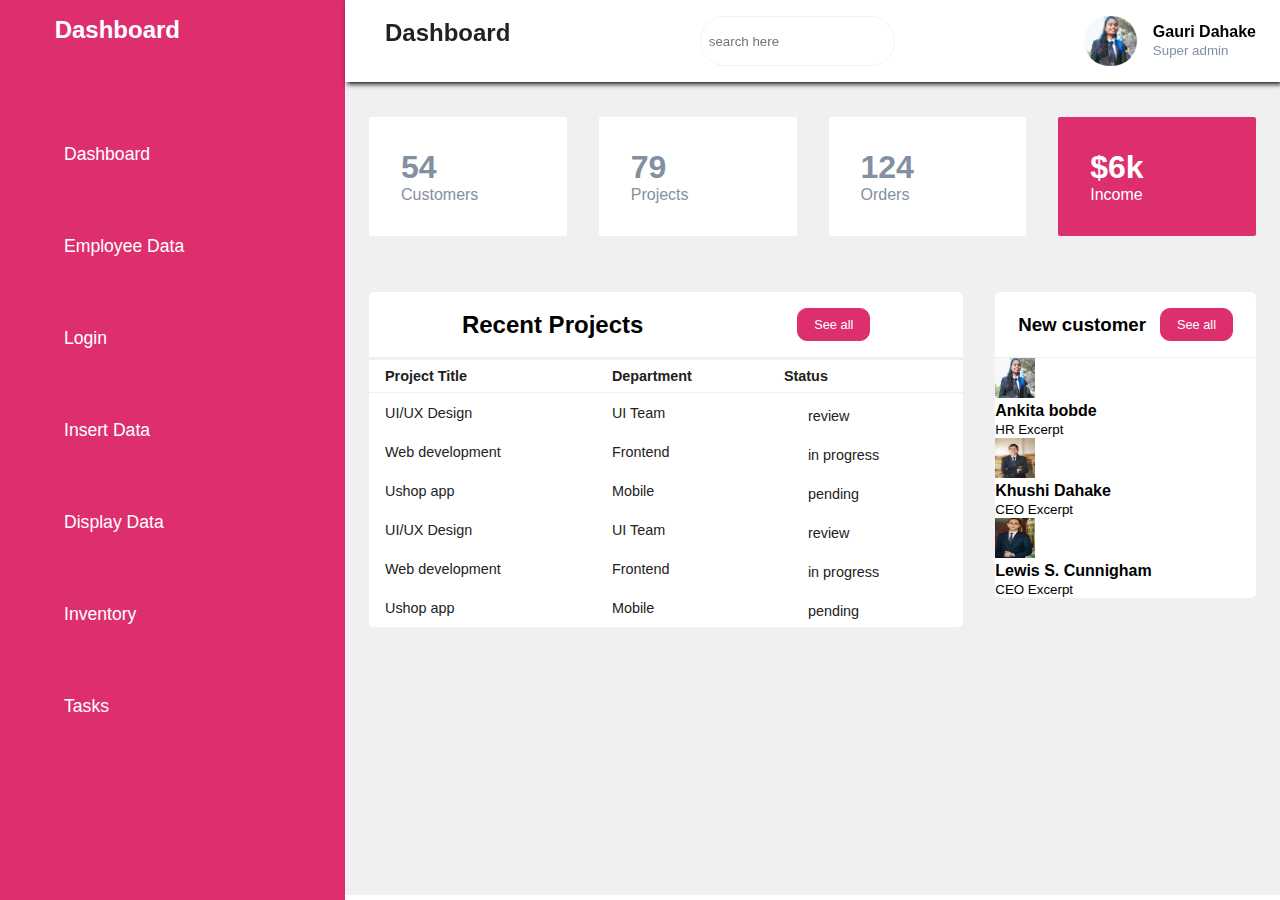
<file: index.html>
<!DOCTYPE html>
<html lang="en">
<head>
    <meta charset="UTF-8">
    <meta name="viewport" content="width=device-width, initial-scale=1.0">
    <title>Accusoft admin</title>
  
    <link rel= "stylesheet" href= "https://maxst.icons8.com/vue-static/landings/line-awesome/line-awesome/1.3.0/css/line-awesome.min.css" >
    <link rel="stylesheet" href="style.css">
</head>
<body>
 <div class="sidebar">
    <div class="sidebar-brand">
        <h2><span class="lab la-accusoft"></span> Dashboard</h2>
    </div>

    <div class="sidebar-menu">
        <ul>
            <li>
                <a href=""><span class="las la-igloo"></span>
                <span>Dashboard</span></a>
            </li>
            <li>
                <a href="update.html"><span class="las la-users"></span>
                <span>Employee Data</span></a>
            </li>
            
            <li>
                <a href="login.html"><span class="las la-user-circle"></span>
                <span>Login</span></a>
            </li>
            <li>
                <a href="insert.html"><span class="las la-shopping-bag"></span>
                <span>Insert Data</span></a>
            </li>
           
            <li>
                <a href="display.html"><span class="las la-clipboard-list"></span>
                <span>Display Data</span></a>
            </li>
            
            <li>
                <a href=""><span class="las la-receipt"></span>
                <span>Inventory</span></a>
            </li>
            
            <li>
                <a href=""><span class="las la-clipboard-list"></span>
                <span>Tasks</span></a>
            </li>
        </ul>
    </div>
 </div>
    
 <div class="main-content">
    <header>
        <h2>
            <label for="">
                <span class="las la-bars"></span>
            </label>
            Dashboard
        </h2>
        <div class="search-wrapper">
            <span class="las la-search"></span>
            <input type="search" placeholder="search here" />
        </div>
        <div class="user-wrapper">
            <img src="gauri.jpg" height="50px" height="50px">
            <div>
                <h4>Gauri Dahake</h4>
                <small>Super admin</small>
            </div>
        </div>
    </header>

    <main>
        <div class="cards">
            <div class="card-single">
                <div>
                    <h1>54</h1>
                    <span>Customers</span>
                </div>
                <div>
                    <span class="las la-users"></span>
                </div>
            </div>
            <div class="card-single">
                <div>
                    <h1>79</h1>
                    <span>Projects</span>
                </div>
                <div>
                    <span class="las la-clipboard"></span>
                </div>
            </div>
            <div class="card-single">
                <div>
                    <h1>124</h1>
                    <span>Orders</span>
                </div>
                <div>
                    <span class="las la-shopping-bag"></span>
                </div>
            </div>
            <div class="card-single">
                   <div>
                    <h1>$6k</h1>
                    <span>Income</span>
                   </div>
                   <div>
                    <span class="lab la-google-wallet"></span>
                   </div>
            </div>

        </div>
        <div class="recent-grid">
            <div class="Projects">
                <div class="card">
                    <div class="card-header">
                        <h2>Recent Projects</h2>
                        <button>See all <span class="las la-arrow-right"></span></button>
                    </div>
                    <div class="card-body">
                        <table width="100%">
                            <thead>
                                <tr>
                                    <td>Project Title</td>
                                    <td>Department</td>
                                    <td>Status</td>
                                </tr>
                            </thead>
                            <tbody>
                                <tr>
                                    <td>UI/UX Design</td>
                                    <td>UI Team</td>
                                    <td>
                                        <span class="status"></span>
                                        review
                                    </td>

                                    <tr>
                                        <td>Web development</td>
                                        <td>Frontend</td>
                                        <td><span class="status"></span>
                                        in progress</td>

                                        <tr>
                                            <td>Ushop app</td>
                                            <td>Mobile</td>
                                            <td><span class="status"></span>
                                            pending</td>
                                        </tr>
                                        <tr>
                                            <td>UI/UX Design</td>
                                            <td>UI Team</td>
                                            <td><span class="status"></span>
                                            review</td>
                                        </tr>
                                        <tr>
                                            <td>Web development</td>
                                            <td>Frontend</td>
                                            <td><span class="status"></span>
                                            in progress</td>
    
                                    </tr>
                                    <tr>
                                        <td>Ushop app</td>
                                        <td>Mobile</td>
                                        <td><span class="status"></span>
                                        pending</td>
                                    </tr>
                                    
                                </tr>
                                
                            </tbody>
                        </table>
                    </div>

                </div>
            </div>
             <div class="customers">
              <div class="card">
                <div class="card-header">
                    <h3>New customer</h3>
                    <button>See all <span class="las la-arrow-right">

                    </span></button>
                </div>
                <div class="card-body">
                     <div class="customer">
                       <div>
                        <img src="gauri.jpg" width="40px" height="40px">
                        <div>
                            <h4>Ankita bobde</h4>
                            <small>HR Excerpt</small>
                        </div>
                       </div>
                       <span class="las la-user-circle"></span>
                       <span class="las la-comment"></span>
                       <span class="las la-phone"></span>
                    </div> 

                
                    <div class="img1">
                        <img src="place_5.jpg" width="40px" height="40px">
                        <div>
                            <h4>Khushi Dahake</h4>
                            <small>CEO Excerpt</small>
                        </div>
                       </div>
                       <span class="las la-user-circle"></span>
                       <span class="las la-comment"></span>
                       <span class="las la-phone"></span>
                    </div>

                     <div class="img2">
                        <img src="place_3.jpg" width="40px" height="40px">
                        <div>
                            <h4>Lewis S. Cunnigham</h4>
                            <small>CEO Excerpt</small>
                        </div>
                       </div>
                       <span class="las la-user-circle"></span>
                       <span class="las la-comment"></span>
                       <span class="las la-phone"></span>
                    </div> 

                    

                </div>
              </div>

        </div>
    </main>
 </div>
</body>
</html>
</file>
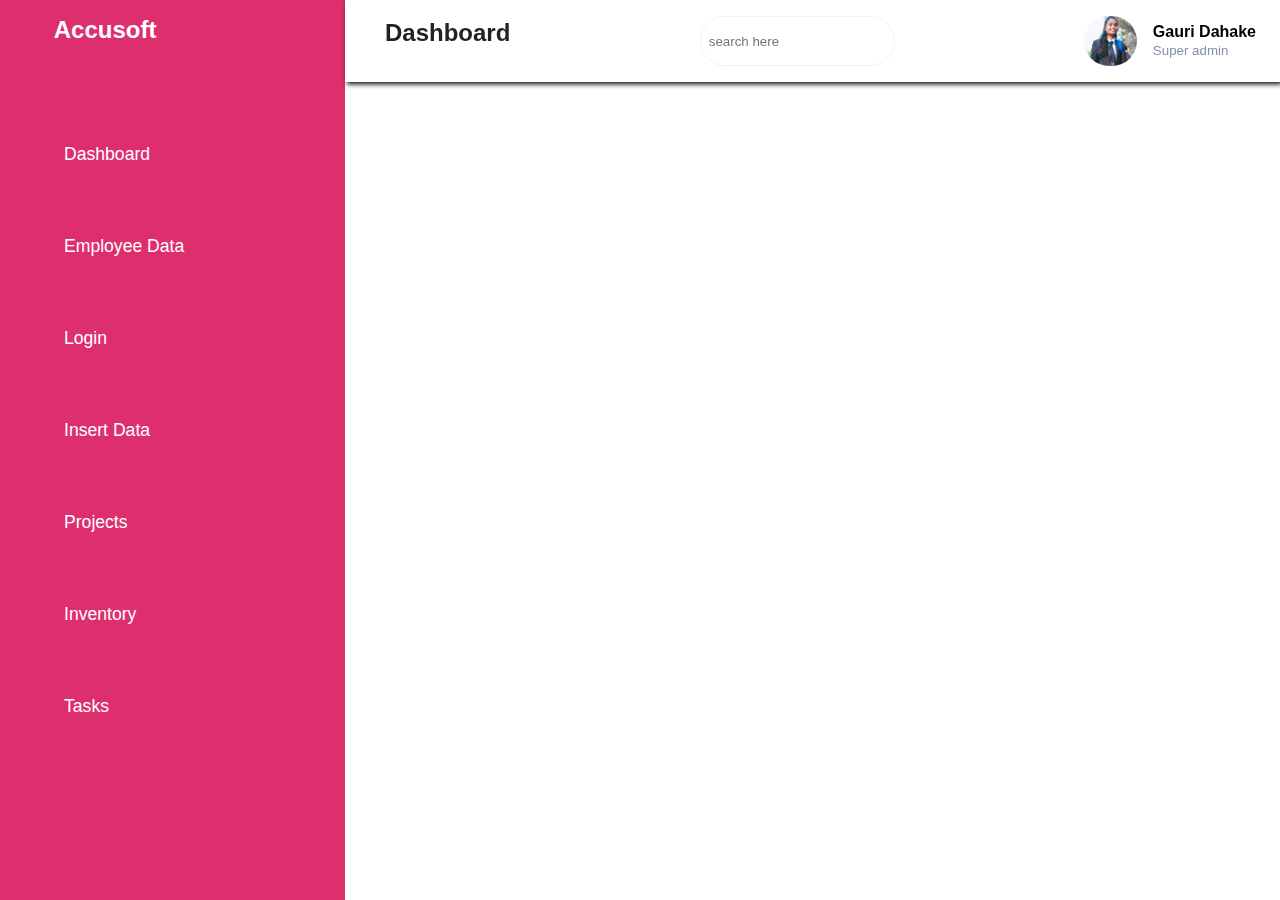
<file: display.html>
<!DOCTYPE html>
<html lang="en">
<head>
    <meta charset="UTF-8">
    <meta name="viewport" content="width=device-width, initial-scale=1.0">
    <title>Accusoft admin</title>
  
    <link rel= "stylesheet" href= "https://maxst.icons8.com/vue-static/landings/line-awesome/line-awesome/1.3.0/css/line-awesome.min.css" >
    <link rel="stylesheet" href="style.css">
</head>
<body>
 <div class="sidebar">
    <div class="sidebar-brand">
        <h2><span class="lab la-accusoft"></span> Accusoft</h2>
    </div>

    <div class="sidebar-menu">
        <ul>
            <li>
                <a href=""><span class="las la-igloo"></span>
                <span>Dashboard</span></a>
            </li>
            <li>
                <a href=""><span class="las la-users"></span>
                    
                <span>Employee Data</span></a>
            </li>
            <li>
                <a href=""><span class="las la-user-circle"></span>
                <span>Login</span></a>
            </li>
            <li>
                <a href=""><span class="las la-shopping-bag"></span>
                <span>Insert Data</span></a>
            </li>
            <li>
                <a href=""><span class="las la-clipboard-list"></span>
                <span>Projects</span></a>
            </li>
            
            <li>
                <a href=""><span class="las la-receipt"></span>
                <span>Inventory</span></a>
            </li>
           
            <li>
                <a href=""><span class="las la-clipboard-list"></span>
                <span>Tasks</span></a>
            </li>
        </ul>
    </div>
 </div>

 <div class="main-content">
    <header>
        <h2>
            <label for="">
                <span class="las la-bars"></span>
            </label>
            Dashboard
        </h2>
        <div class="search-wrapper">
            <span class="las la-search"></span>
            <input type="search" placeholder="search here" />
        </div>
        <div class="user-wrapper">
            <img src="gauri.jpg" height="50px" height="50px">
            <div>
                <h4>Gauri Dahake</h4>
                <small>Super admin</small>
            </div>
        </div>
    </header>


    <style>
        th{
            background-color: #DD2F6E;
            
        }
        table{
            margin-top: 100px;
            width: 100%;
        }
        
    </style>
</head>
<body>

     <h1 id="demo"></h1>
     <script src="display.js"></script>
     
</body>
</html>
</file>
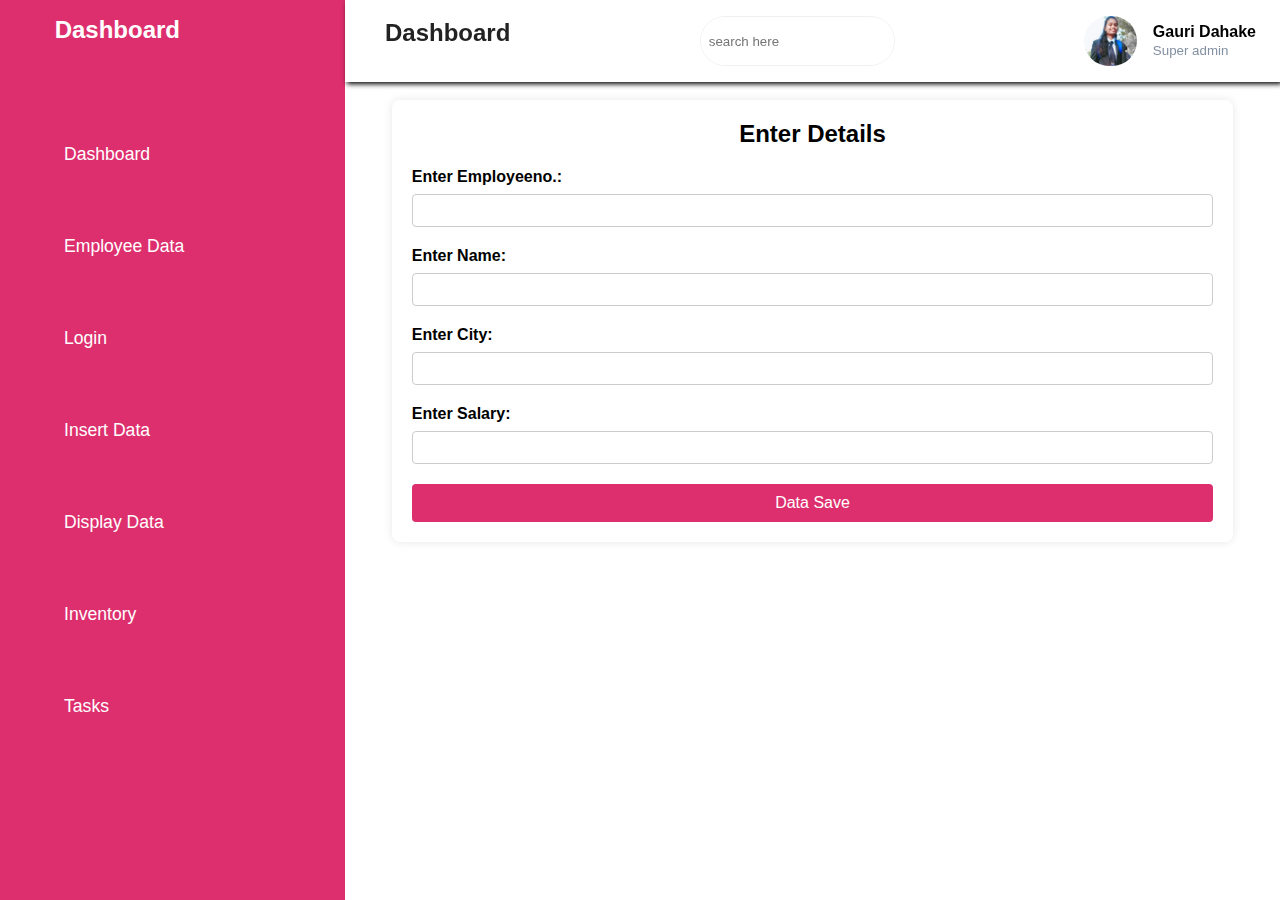
<file: insert.html>
<!DOCTYPE html>
<html lang="en">
<head>
    <meta charset="UTF-8">
    <meta name="viewport" content="width=device-width, initial-scale=1.0">
    <title>Accusoft admin</title>
  
    <link rel= "stylesheet" href= "https://maxst.icons8.com/vue-static/landings/line-awesome/line-awesome/1.3.0/css/line-awesome.min.css" >
    <link rel="stylesheet" href="style.css">
</head>
<body>
 <div class="sidebar">
    <div class="sidebar-brand">
        <h2><span class="lab la-accusoft"></span> Dashboard</h2>
    </div>

    <div class="sidebar-menu">
        <ul>
            <li>
                <a href=""><span class="las la-igloo"></span>
                <span>Dashboard</span></a>
            </li>
            <li>
                <a href=""><span class="las la-users"></span>
                    
                <span>Employee Data</span></a>
            </li>
            <li>
                <a href=""><span class="las la-user-circle"></span>
                <span>Login</span></a>
            </li>
            <li>
                <a href=""><span class="las la-shopping-bag"></span>
                <span>Insert Data</span></a>
            </li>
            <li>
                <a href=""><span class="las la-clipboard-list"></span>
                <span>Display Data</span></a>
            </li>
            
            <li>
                <a href=""><span class="las la-receipt"></span>
                <span>Inventory</span></a>
            </li>
           
            <li>
                <a href=""><span class="las la-clipboard-list"></span>
                <span>Tasks</span></a>
            </li>
        </ul>
    </div>
 </div>

 <div class="main-content">
    <header>
        <h2>
            <label for="">
                <span class="las la-bars"></span>
            </label>
            Dashboard
        </h2>
        <div class="search-wrapper">
            <span class="las la-search"></span>
            <input type="search" placeholder="search here" />
        </div>
        <div class="user-wrapper">
            <img src="gauri.jpg" height="50px" height="50px">
            <div>
                <h4>Gauri Dahake</h4>
                <small>Super admin</small>
            </div>
        </div>
    </header>



    <style>
        
        
        .form-container {
            
          background-color: #fff;
          padding: 20px;
          border-radius: 8px;
          box-shadow: 0 0 10px rgba(0, 0, 0, 0.1);
          width: 90%;
          /* height: 100%; */
          margin: 10px auto;
          margin-top: 100px;
          
        }
  
        .form-container h2 {
          text-align: center;
          margin-bottom: 20px;
        }
  
        .form-container label {
          display: block;
          margin-bottom: 8px;
          font-weight: bold;
        }
  
        .form-container input[type="text"] {
          width: 100%;
          padding: 8px;
          margin-bottom: 20px;
          border: 1px solid #ccc;
          border-radius: 4px;
          box-sizing: border-box;
          transition: border-color 0.3s ease;
        }
  
        .form-container input[type="text"]:focus {
          border-color:#DD2F6E;
        }
  
        .form-container button {
          width: 100%;
          padding: 10px;
          border: none;
          border-radius: 4px;
          background-color:#DD2F6E;
          color: #fff;
          font-size: 16px;
          cursor: pointer;
          transition: background-color 0.3s ease;
        }
  
        .form-container button:hover {
          background-color: #DD2F6E;
        }
      </style>
</head>
<body>
    <div class="form-container">
        <h2>Enter Details</h2>
        <label for="eno">Enter Employeeno.:</label>
        <input type="text" id="eno" />
  
        <label for="nm">Enter Name:</label>
        <input type="text" id="nm" />
  
        <label for="city">Enter City:</label>
        <input type="text" id="city" />
  
        <label for="salary">Enter Salary:</label>
        <input type="text" id="salary" />
  
        <button id="btn1">Data Save</button>
      </div>
  
      <script src="insert.js"></script>
</body>
</html>
</file>
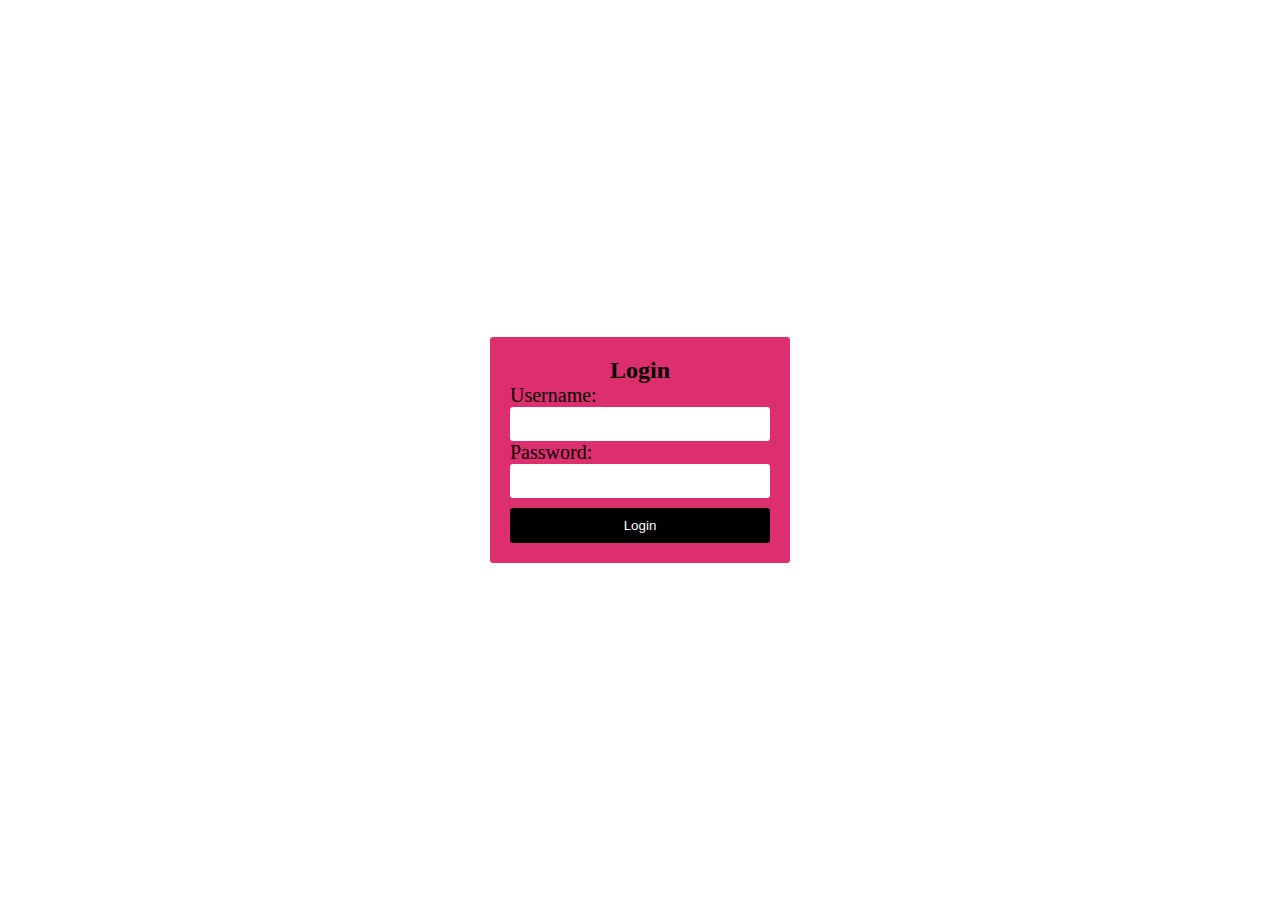
<file: login.html>
<!DOCTYPE html>
<html lang="en">
  <head>
    <meta charset="UTF-8" />
    <meta http-equiv="X-UA-Compatible" content="IE=edge" />
    <meta name="viewport" content="width=device-width, initial-scale=1.0" />
    <link rel="stylesheet" href="login.css" />
    <title>Document</title>
  </head>
  <body>
    <div class="container">
      <form action="" id="form">
        <div class="box">
          <h1>Login</h1>
          <label for="username">Username:</label>
          <input id="username" name="username" type="text">
        </div>
        <div class="box">
          <label for="password">Password:</label>
          <input id="password" name="password" type="password">
        </div>
        <button type="submit" id="login">Login</button>
      </form>
    </div>
    <script src="login.js"></script>
  </body>
</html>
</file>
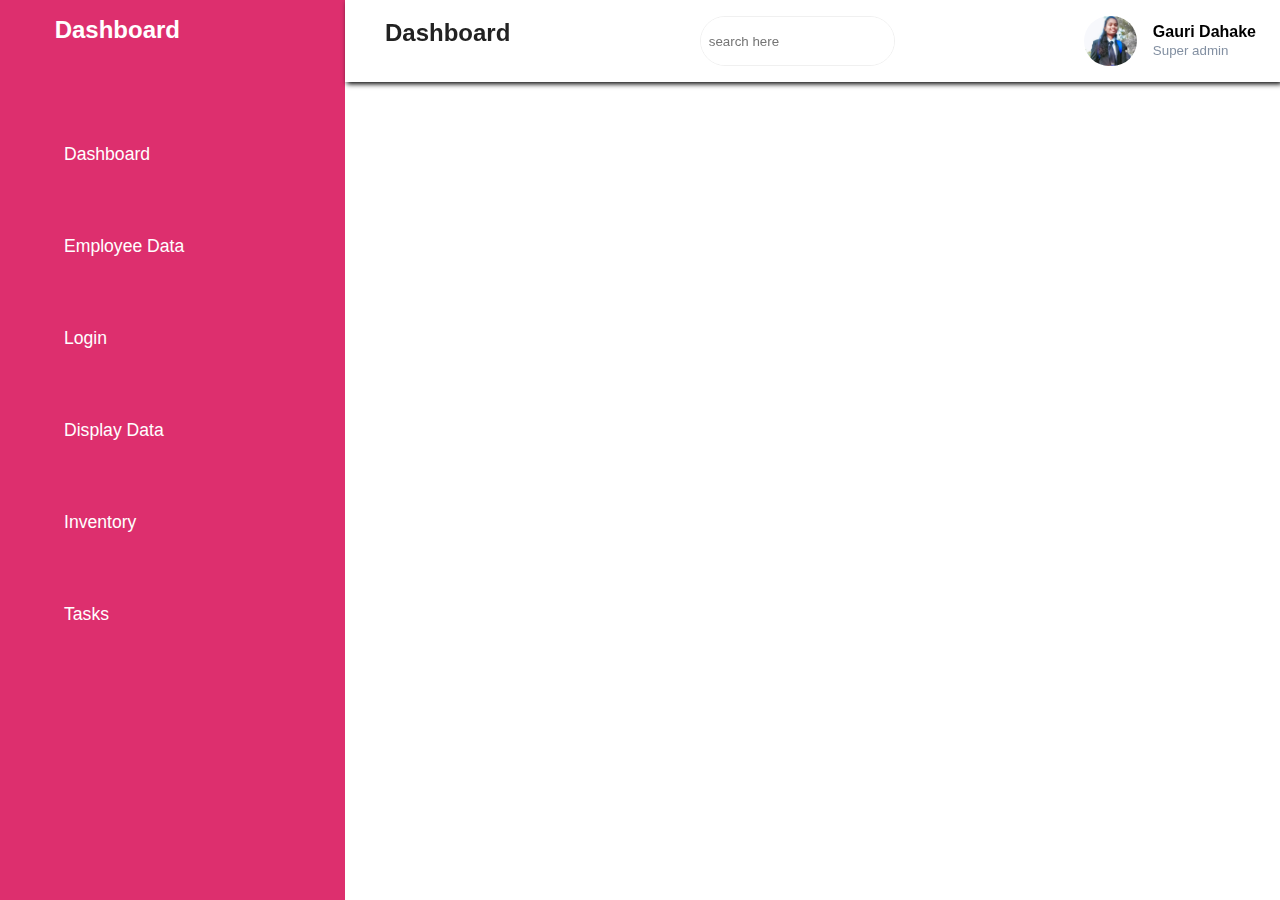
<file: update.html>
<!DOCTYPE html>
<html lang="en">
<head>
    <meta charset="UTF-8">
    <meta name="viewport" content="width=device-width, initial-scale=1.0">
    <title>Accusoft admin</title>
  
    <link rel= "stylesheet" href= "https://maxst.icons8.com/vue-static/landings/line-awesome/line-awesome/1.3.0/css/line-awesome.min.css" >
    <link rel="stylesheet" href="style.css">
</head>
<body>
 <div class="sidebar">
    <div class="sidebar-brand">
        <h2><span class="lab la-accusoft"></span> Dashboard</h2>
    </div>

    <div class="sidebar-menu">
        <ul>
            <li>
                <a href=""><span class="las la-igloo"></span>
                <span>Dashboard</span></a>
            </li>
            <li>
                <a href="insert.html"><span class="las la-users"></span>
                <span>Employee Data</span></a>
            </li>
            <li>
                <a href=""><span class="las la-user-circle"></span>
                <span>Login</span></a>
            </li>
            <li>
                <a href=""><span class="las la-clipboard-list"></span>
                <span>Display Data</span></a>
            </li>
            
            <li>
                <a href=""><span class="las la-receipt"></span>
                <span>Inventory</span></a>
            </li>
            
            <li>
                <a href=""><span class="las la-clipboard-list"></span>
                <span>Tasks</span></a>
            </li>
        </ul>
    </div>
 </div>
    
 <div class="main-content">
    <header>
        <h2>
            <label for="">
                <span class="las la-bars"></span>
            </label>
            Dashboard
        </h2>
        <div class="search-wrapper">
            <span class="las la-search"></span>
            <input type="search" placeholder="search here" />
        </div>
        <div class="user-wrapper">
            <img src="gauri.jpg" height="50px" height="50px">
            <div>
                <h4>Gauri Dahake</h4>
                <small>Super admin</small>
            </div>
        </div>
    </header>
        
            
    <style>
    
      table {
        
        width: 100%;
        height: 100px;
        margin-top: 100px;
        border-collapse: collapse;
        margin-bottom: 20px;
        background-color: #fff;
        box-shadow: 0 2px 4px rgba(0, 0, 0, 0.1);
      }

      table th,
      table td {
        padding: 5px;
        text-align: left;
      }

      table th {
        background-color:#DD2F6E;
        color: #ffffff;
        text-transform: uppercase;
        letter-spacing: 0.1em;
      }

      table tr {
        border-bottom: 1px solid #dddddd;
      }

      table tr:nth-of-type(even) {
        background-color: #f3f3f3;
      }

      table tr:last-of-type {
        border-bottom: 2px solid #009879;
      }

      table tr:hover {
        background-color: #f1f1f1;
      }

      input[type="text"] {
        width: 90%;
        padding: 8px;
        box-sizing: border-box;
        border: 1px solid #ccc;
        border-radius: 4px;
        transition: all 0.3s ease;
      }

      input[type="text"]:focus {
        border-color: #009879;
        outline: none;
      }

      .button {
        border: none;
        padding: 10px 15px;
        color: white;
        text-align: center;
        text-decoration: none;
        display: inline-block;
        font-size: 14px;
        margin: 4px 2px;
        cursor: pointer;
        border-radius: 4px;
      }

      .button-edit {
        background-color: #4caf50; /* Green */
      }

      .button-save {
        background-color :#DD2F6E; /* Blue */
        display: none;
      }

      .button-delete {
        background-color: #f44336; /* Red */
      }
    </style>
  </head>
  <body>
    <div id="demo"></div>

    <script src="update1.js"></script>
  </body>
</html>
</file>
<file: style.css>
:root{
    --main-color:#DD2F6E;
    --color-dark:#1D2231;
    --text-grey:#8390A2;                                                                                                                                                                                                                                                                                                                                                                                                                                                                                                                                                                                                                                                                                                                                                                                                                                                                                                                                                                                                                                                                                                                                                                                                                                                                                                                                                                                                                                                                                                                                                                                                                                                                                                                                                                                                                                                                                                                                                                                                                                                                                                                                                                                     
}
*{
    padding: 0;
    margin: 0;
    box-sizing: border-box;
    list-style-type: none;
    text-decoration: none;
    font-family: 'poppins',sans-serif;
}
.sidebar{
    width: 345px;
    position: fixed;
    left: 0;
    top: 0;
    height: 100%;
    background-color: var(--main-color);
    z-index: 100;
}

.sidebar-brand{
    height: 90px;
    padding: 1rem 0rem 1rem 2rem;
    color: #fff;
}
.sidebar-menu{
    margin-top: 1rem;
}
.sidebar-brand span{
    display: inline-block;
    padding-right: 1rem;
}
.sidebar-menu li{
    width: 100%;
    padding-right: 1.3rem;
    padding: 2rem;
}
.sidebar-menu a{
    padding-left: 1rem;
    display: block;
    color: #fff;
    font-size: 1.1rem;
}
.sidebar-menu a.active{
    background: #fff;
    padding-top: 1rem;
    padding-bottom: 1rem;
    color: var(--main-color);
    border-radius: 30px 0px 0px 30px;
}
.sidebar-menu a span:first-child{
    font-size: 1.5rem;
    padding-right: 1rem;
}

.main-content{
    margin-left: 345px;
}
header{
    display: flex;
    justify-content: space-between;
    padding: 1rem 1.5rem;
    box-shadow: 2px 2px 5px rgba(0, 0, 0, 2);
    position: fixed;
    left: 345px;
    width: calc(100% - 345px);
    top: 0;
    z-index: 100;
}
header h2{
    color: #222;

}
header label span{
    font-size: 1.7rem;
    padding-right: 1rem;
}
.search-wrapper{
    border: 1px solid #f0f0f0;
    border-radius: 30px;
    height: 50px;
    display: flex;
    align-items: center;
    overflow-x: hidden;

}
.search-wrapper span{
    display: inline-block;
    padding: orem 1rem;
    font-size: 1.5rem;
}
.search-wrapper input{
    height: 100%;
    padding: .5rem;
    border: none;
    outline: none;
}
.user-wrapper{
    display: flex;
    align-items: center;
}
.user-wrapper img{
    border-radius: 50px;
    margin-right: 1rem;
}

.user-wrapper small{
    display: inline-block;
    color: var(--text-grey);
    margin-top: -3px !important;
}
main{
    margin-top: 85px;
    padding: 2rem 1.5rem;
    background: #f0f0f0;
    min-height:calc(100vh - 90px);
}
.cards{
    display: grid;
    grid-template-columns: repeat(4, 1fr);
    grid-gap:2rem;
    

}
.card-single{
    display: flex;
    justify-content: space-between;
    background: #fff;
    padding: 2rem;
    border-radius: 2px;
}
.card-single div:last-child{
    font-size: 3rem;
    color: var(--main-color);

}
.card-single div:first-child{
    color: var(--text-grey);
}
.card-single:last-child{
    background: var(--main-color);
}
.card-single:last-child h1,
   .card-single:last-child div:first-child span,
   .card-single:last-child div:first-child span{
    color: #fff;
}
.recent-grid{
 
    margin-top: 3.5rem;
    display: grid;
    grid-gap:2rem;
    grid-template-columns: 67% auto;
    
   
    
}
.card{
    background: #fff;
    border-radius: 5px;
}

.card-header{
    padding: 1rem;
}


.card-header{
    
    display: flex;
    justify-content: space-around;
    align-items: center;
    border-bottom: 1px solid #f0f0f0;
}
.card-header button{
    background: var(--main-color);
    border-radius: 10px;
    padding: .5rem 1rem;
    border: 1px solid var(--main-color);
    color: #fff;
    font-size: .8rem;
}
table{
    border-collapse: collapse;
    
}
thead tr{
    border-bottom: 1px solid #f0f0f0;
    border-top: 2px solid #f0f0f0;
    padding: .5rem 0rem;
}
thead td{
    font-weight: 700;
} 
td{
    padding: .5rem 1rem;
    font-size: .9rem;
    color: #222;
}
td .status{
    display: inline-block;
    height: 20px;
    width: 20px;
    border-radius: 50%;
}
</file>
<file: login.css>
*{
    margin: 0;
    padding: 0;
    box-sizing: border-box;
    
  }
  .container {
    width: 100%;
    height: 100vh;
    display: flex;
    align-items: center;
    justify-content: center;
  }
  form {
    width: 300px;
    padding: 20px;
    border-radius: 3px;
    background-color:#DD2F6E;
    font-size: 12px;
  }
  form h1 {
    text-align: center;
  }
  form button {
    padding: 10px;
    margin-top: 10px;
    width: 100%;
    border: 0;
    border-radius: 3px;
    background-color: black;
    color: white;
    cursor: pointer;
  }
  .box {
    display: flex;
    flex-direction: column;
  }
  .box label {
    font-size: 20px;
  }
  .box input {
    display: block;
    padding: 10px;
    border-radius: 3px;
    width: 100%;
    font-size: 12px;
    border: 0;
  }
  .box .error {
    color: red;
    font-size: 10px;
    height: 15px;
  }
  .box input:focus {
    outline: 0;
  }
  .box.success input {
    border: 1px solid green;
  }
  .box.error input {
    border: 1px solid red;
  }
  .link {
    text-align: center;
    padding: 15px;
  }
</file>
